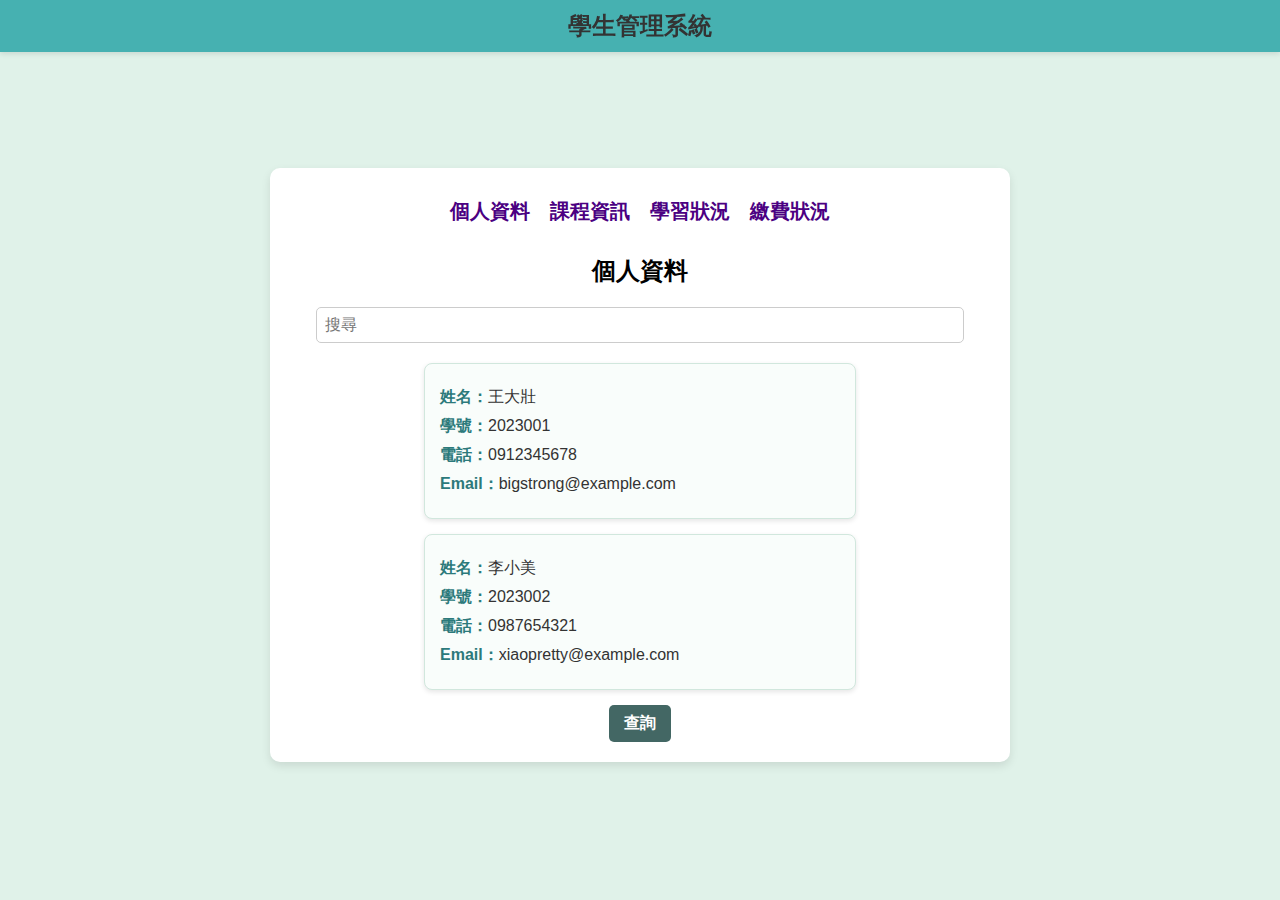
<file: index.html>
<!DOCTYPE html>
<html lang="zh-Hant">
<head>
    <meta charset="UTF-8" />
    <meta name="viewport" content="width=device-width, initial-scale=1.0" />
    <title>補習班學生管理系統</title>
    <link rel="stylesheet" href="style.css" />
</head>
<body>
<header>
    <h1>學生管理系統</h1>
</header>

    <div class="container">
        <div class="tab-menu">
            <h2 onclick="showTab('profile')">個人資料</h2>
            <h2 onclick="showTab('courses')">課程資訊</h2>
            <h2 onclick="showTab('progress')">學習狀況</h2>
            <h2 onclick="showTab('payments')">繳費狀況</h2>
        </div>

        <div id="profile" class="tab-content active">
            <h2>個人資料</h2>
            <input
                    type="text"
                    id="searchInput"
                    placeholder="搜尋"
                    class="sub-search"
                    oninput="filterProfiles()"
            />
            <div id="profileList">
                <div class="profile-section">
                    <p><strong>姓名：</strong>王大壯</p>
                    <p><strong>學號：</strong>2023001</p>
                    <p><strong>電話：</strong>0912345678</p>
                    <p><strong>Email：</strong>bigstrong@example.com</p>
                </div>
                <div class="profile-section">
                    <p><strong>姓名：</strong>李小美</p>
                    <p><strong>學號：</strong>2023002</p>
                    <p><strong>電話：</strong>0987654321</p>
                    <p><strong>Email：</strong>xiaopretty@example.com</p>
                </div>
            </div>
            <div id="profileListDynamic"><!-- 個人資料會透過 JavaScript 動態渲染 -->
            </div>
           <div class="button-container">
                <button class="search-button" onclick="filterProfiles()">查詢</button>
            </div>
        </div>

        <div id="courses" class="tab-content hidden">
            <input
                    type="text"
                    id="courseSearchInput"
                    placeholder="搜尋"
                    class="sub-search"
                    oninput="filterCourses()"
            />
            <ul id="courseList">
                <li>數學 - 每週三 18:00~20:00</li>
                <li>英文 - 每週五 19:00~21:00</li>
            </ul>
        </div>

        <div id="progress" class="tab-content hidden">
            <h2>學習狀況</h2>
            <input
                    type="text"
                    id="progressSearchInput"
                    placeholder="搜尋"
                    class="sub-search"
                    oninput="filterProgress()"
            />
            <div id="progressList">
                <p>數學：85 分</p>
                <p>英文：90 分</p>
            </div>
        </div>

        <div id="payments" class="tab-content hidden">
            <h2>繳費狀況</h2>
            <input
                    type="text"
                    id="paymentSearchInput"
                    placeholder="搜尋"
                    class="sub-search"
                    oninput="filterPayments()"
            />
            <div id="paymentList">
                <p>2024年5月：已繳</p>
                <p>2025年6月：未繳</p>
            </div>
        </div>
    </div>
</div>

<script src="main.js"></script>
</body>
</html>
</file>
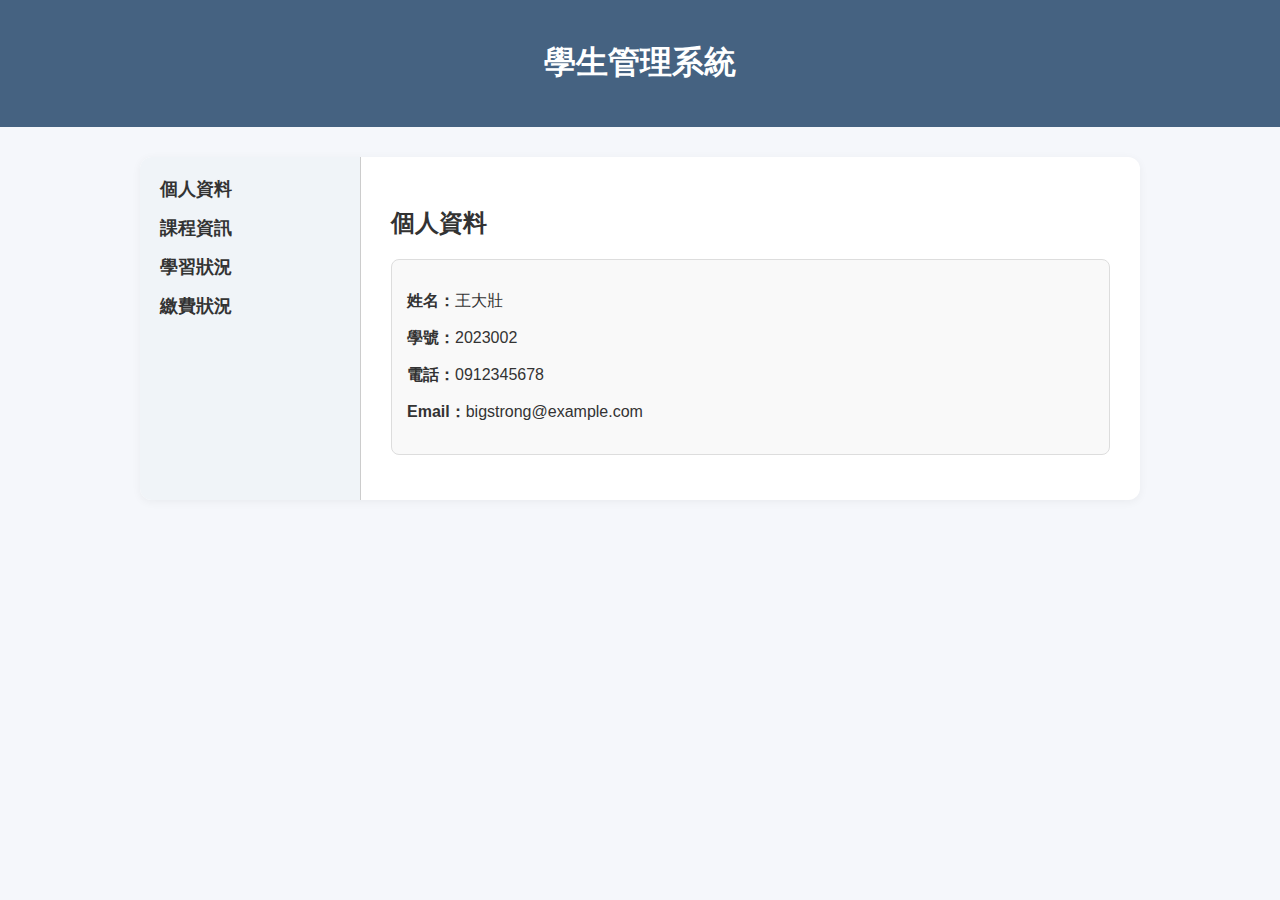
<file: crams.html>
<!DOCTYPE html>
<html lang="zh-Hant">
<head>
    <meta charset="UTF-8" />
    <meta name="viewport" content="width=device-width, initial-scale=1.0"/>
    <title>補習班學生管理系統</title>
    <style>
        body {
            font-family: 'Noto Sans TC', sans-serif;
            margin: 0;
            background: #f5f7fb;
            color: #333;
        }

        header {
            background: #456281;
            color: white;
            padding: 20px;
            text-align: center;
        }

        .container {
            display: flex;
            max-width: 1000px;
            margin: 30px auto;
            background: white;
            border-radius: 12px;
            box-shadow: 0 2px 10px rgba(0, 0, 0, 0.05);
            overflow: hidden;
        }

        .tab-menu {
            background: #f0f4f8;
            padding: 20px;
            width: 180px;
            flex-shrink: 0;
            border-right: 1px solid #ccc;
        }

        .tab-menu h2 {
            margin: 0 0 15px 0;
            font-size: 18px;
            cursor: pointer;
            transition: 0.2s;
        }

        .tab-menu h2:hover {
            color: #456281;
        }

        .tab-content {
            flex: 1;
            padding: 30px;
            display: none;
        }

        .tab-content.active {
            display: block;
        }

        .sub-search {
            width: 100%;
            padding: 10px;
            font-size: 16px;
            margin-bottom: 15px;
            border: 1px solid #ccc;
            border-radius: 6px;
        }

        .profile-section {
            background: #f9f9f9;
            border: 1px solid #ddd;
            padding: 15px;
            border-radius: 8px;
            margin-bottom: 15px;
        }

        .search-button {
            padding: 10px 20px;
            font-size: 16px;
            background: #456281;
            color: white;
            border: none;
            border-radius: 6px;
            cursor: pointer;
        }

        .search-button:hover {
            background-color: #5b7aa4;
        }

        ul {
            padding-left: 20px;
        }

        ul li {
            margin-bottom: 8px;
        }

        .button-container {
            margin-top: 10px;
        }
    </style>
</head>
<body>
<header>
    <h1>學生管理系統</h1>
</header>

<div class="container">
    <div class="tab-menu">
        <h2 onclick="showTab('profile')">個人資料</h2>
        <h2 onclick="showTab('courses')">課程資訊</h2>
        <h2 onclick="showTab('progress')">學習狀況</h2>
        <h2 onclick="showTab('payments')">繳費狀況</h2>
    </div>

    <div id="profile" class="tab-content active">
        <h2>個人資料</h2>
        <div class="profile-section">
            <p><strong>姓名：</strong>王大壯</p>
            <p><strong>學號：</strong>2023002</p>
            <p><strong>電話：</strong>0912345678</p>
            <p><strong>Email：</strong>bigstrong@example.com</p>
        </div>
    </div>

    <div id="courses" class="tab-content">
        <h2>課程資訊</h2>
        <input type="text" id="courseSearchInput" placeholder="搜尋課程名稱或時間" class="sub-search" oninput="filterCourses()" />
        <ul id="courseList">
            <li>數學：週三 18:00-20:00</li>
            <li>英文：週五 19:00-21:00</li>
            <li>理化：週六 13:30-15:30</li>
        </ul>
    </div>

    <div id="progress" class="tab-content">
        <h2>學習狀況</h2>
        <input type="text" id="progressSearchInput" placeholder="搜尋科目或分數" class="sub-search" oninput="filterProgress()" />
        <div id="progressList">
            <p>數學：85 分</p>
            <p>英文：90 分</p>
            <p>理化：75 分</p>
        </div>
    </div>

    <div id="payments" class="tab-content">
        <h2>繳費狀況</h2>
        <input type="text" id="paymentSearchInput" placeholder="搜尋月份或狀態" class="sub-search" oninput="filterPayments()" />
        <div id="paymentList">
            <p>2024年5月：已繳</p>
            <p>2024年6月：未繳</p>
            <p>2024年7月：已繳</p>
        </div>
    </div>
</div>

<script>
    function showTab(tabId) {
        document.querySelectorAll('.tab-content').forEach(content => {
            content.classList.remove('active');
        });
        document.getElementById(tabId).classList.add('active');
    }

    function filterCourses() {
        const input = document.getElementById('courseSearchInput').value.toLowerCase();
        const items = document.querySelectorAll('#courseList li');
        items.forEach(item => {
            item.style.display = item.textContent.toLowerCase().includes(input) ? 'list-item' : 'none';
        });
    }

    function filterProgress() {
        const input = document.getElementById('progressSearchInput').value.toLowerCase();
        const items = document.querySelectorAll('#progressList p');
        items.forEach(item => {
            item.style.display = item.textContent.toLowerCase().includes(input) ? 'block' : 'none';
        });
    }

    function filterPayments() {
        const input = document.getElementById('paymentSearchInput').value.toLowerCase();
        const items = document.querySelectorAll('#paymentList p');
        items.forEach(item => {
            item.style.display = item.textContent.toLowerCase().includes(input) ? 'block' : 'none';
        });
    }
</script>
</body>
</html>
</file>
<file: style.css>
body {
    font-family: "Segoe UI", "Noto Sans TC", sans-serif;
    background-color: #e0f2e9; /* 淺灰綠色 */
    margin: 0;
    padding: 0 0 50px 0; /* 底部留 50px 空間 */
    box-sizing: border-box;
    display: flex;
    justify-content: center;
    align-items: center;
    min-height: 100vh;
    text-align: center; /* 所有內容置中 */
}

.container {
    margin-top: 80px; /* 預留空間給固定的標題 */
    width: 90%; /* 使用百分比寬度 */
    margin-left: auto;
    margin-right: auto;
    background: white;
    padding: 20px;
    border-radius: 10px;
    box-shadow: 0 4px 10px rgba(0, 0, 0, 0.1);
    text-align: center;
}
h1 {
    text-align: center;
    color: #333;
}

.tab-menu {
    text-align: center;
    margin-bottom: 20px;
    display: flex;
    flex-direction: row; /* 改為橫排 */
    justify-content: center; /* 水平置中 */
    align-items: center;
    gap: 20px; /* 標題之間的間距 */
}

.tab-menu h2 {
    font-size: 20px;
    font-weight: bold;
    color: #4B0082; /* 靛色 */
    cursor: pointer;
    margin: 0; /* 移除多餘的上下間距 */
    text-align: center;
    transition: color 0.3s ease;
}

.tab-menu h2:hover {
    color: #360062; /* 深靛色 */
}

.tab-menu button {
    width: 200px; /* 固定按鈕寬度 */
    margin: 10px 0; /* 上下間距 */
    padding: 10px 15px;
    font-size: 16px;
    font-weight: bold;
    cursor: pointer;
    border: none;
    background-color: #4B0082; /* 靛色 */
    color: white;
    border-radius: 5px;
}
.tab-menu h2 {
    font-size: 20px;
    font-weight: bold;
    color: #4B0082; /* 靛色 */
    cursor: pointer;
    margin: 10px 0;
    text-align: center;
    transition: color 0.3s ease;
}

.tab-menu h2:hover {
    color: #360062; /* 深靛色 */
}

.tab-menu button:hover {
    background-color: #360062;
}

.tab-content {
    display: none;
}

.tab-content.active {
    display: block;
}

.hidden {
    display: none;
}

ul {
    padding-left: 20px;
    text-align: left;
    display: inline-block; /* 保持置中效果 */
}

p, li {
    font-size: 16px;
    color: #444;
}

.profile-section {
    background-color: #f9fdfb; /* 更淺的背景色 */
    border: 1px solid #d1e7dd; /* 淺綠色邊框 */
    border-radius: 8px;
    padding: 15px;
    margin: 15px auto;
    max-width: 400px;
    box-shadow: 0 2px 5px rgba(0, 0, 0, 0.1); /* 添加陰影 */
    text-align: left !important;
}

.profile-section p {
    font-size: 16px;
    color: #333;
    margin: 8px 0; /* 增加段落間距 */
    text-align: left !important;
}

.profile-section strong {
    color: #2c7a7b; /* 深綠色字體 */
}
header {
    position: fixed;
    top: 0;
    left: 0;
    width: 100%;
    background-color: #46b1b1; /* 靛色 */
    color: white;
    padding: 10px 0;
    box-shadow: 0 2px 5px rgba(0, 0, 0, 0.1);
    z-index: 1000;
    text-align: center;
}

header h1 {
    margin: 0;
    font-size: 24px;
}

.container {
    margin-top: 80px; /* 預留空間給固定的標題 */
    max-width: 700px;
    margin-left: auto;
    margin-right: auto;
    background: white;
    padding: 20px;
    border-radius: 10px;
    box-shadow: 0 4px 10px rgba(0, 0, 0, 0.1);
    text-align: center;
}
#searchInput {
    display: block; /* 確保搜尋框為區塊元素 */
    width: 90%; /* 設定寬度 */
    margin: 0 auto 20px; /* 上下居中，並增加下方間距 */
    padding: 8px;
    border: 1px solid #ccc;
    border-radius: 5px;
    font-size: 16px;
}
.add-student-button {
    background-color: #436764; /* 綠色背景 */
    color: white; /* 白色文字 */
    border: none; /* 移除邊框 */
    padding: 5px 15px; /* 增加內邊距 */
    font-size: 16px; /* 調整字體大小 */
    font-weight: bold; /* 加粗文字 */
    border-radius: 5px; /* 圓角 */
    cursor: pointer; /* 滑鼠移上去顯示手型 */
    transition: background-color 0.3s ease; /* 增加背景色過渡效果 */
}
.add-student-button:hover {
    background-color: #0056b3; /* 深藍色背景 */
}
#courseSearchInput,
#progressSearchInput,
#paymentSearchInput {
    display: block; /* 確保搜尋框為區塊元素 */
    width: 90%; /* 設定寬度 */
    margin: 0 auto 20px; /* 上下居中，並增加下方間距 */
    padding: 8px;
    border: 1px solid #ccc;
    border-radius: 5px;
    font-size: 16px;
}
.search-button {
    background-color: #436764; /* 綠色背景 */
    color: white; /* 白色文字 */
    border: none; /* 移除邊框 */
    padding: 8px 15px; /* 增加內邊距 */
    font-size: 16px; /* 調整字體大小 */
    font-weight: bold; /* 加粗文字 */
    border-radius: 5px; /* 圓角 */
    cursor: pointer; /* 滑鼠移上去顯示手型 */
    transition: background-color 0.3s ease; /* 增加背景色過渡效果 */
}

.search-button:hover {
    background-color: #0056b3; /* 深藍色背景 */
}
.button-container {
    display: flex; /* 使用彈性盒模型 */
    justify-content: center; /* 水平置中 */
    gap: 10px; /* 按鈕之間的間距 */
    margin-top: 10px; /* 與其他內容的間距 */
}
</file>
